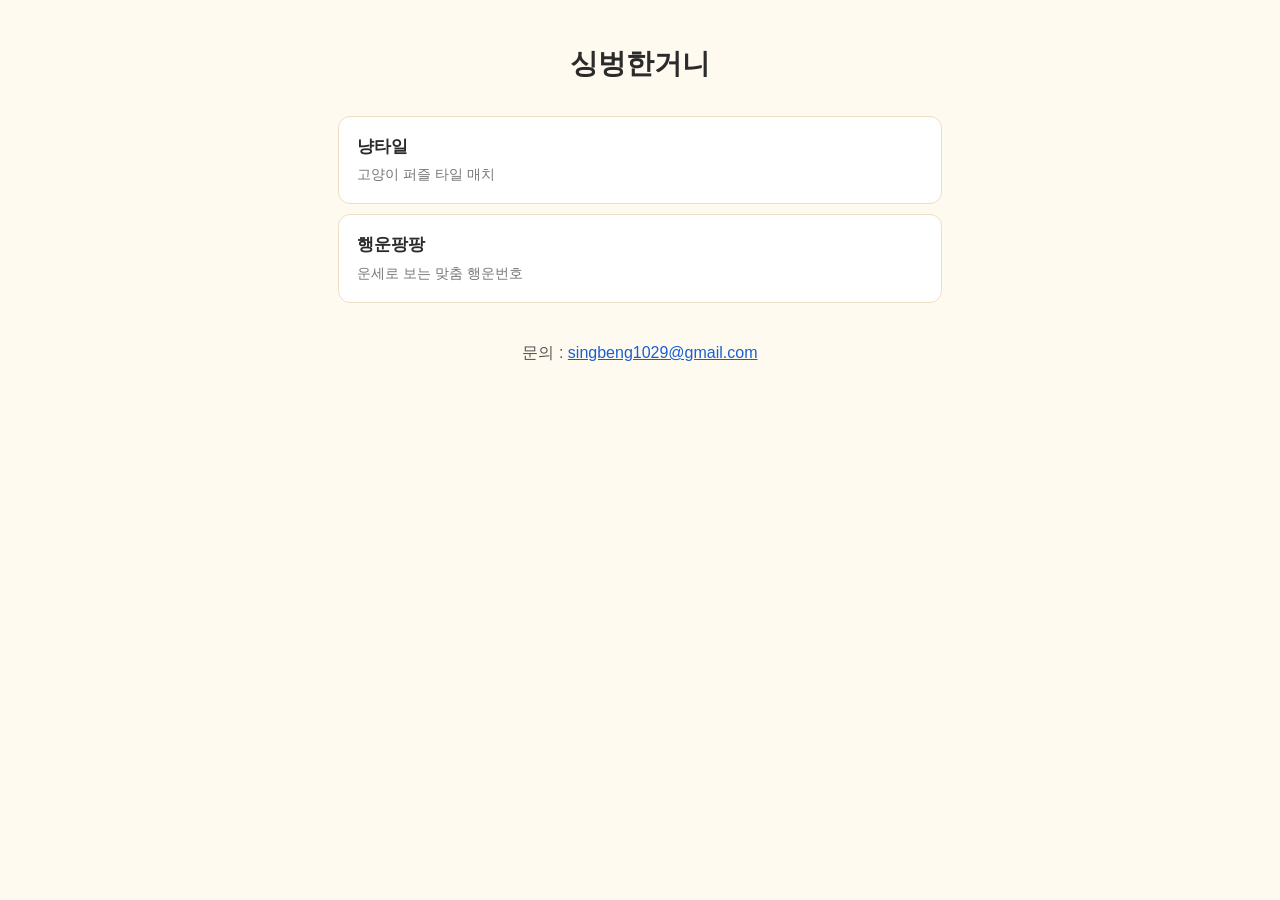
<file: index.html>
<!doctype html>
<html lang="ko">
<head>
<meta charset="utf-8">
<meta name="viewport" content="width=device-width, initial-scale=1">
<title>싱벙한거니</title>
<link rel="stylesheet" href="style.css">
</head>
<body><div class="wrap">

<h1>싱벙한거니</h1>
<div class="list">
<a class="item" href="nyangtile/">냥타일<small>고양이 퍼즐 타일 매치</small></a>
<a class="item" href="luckyday/">행운팡팡<small>운세로 보는 맞춤 행운번호</small></a>
</div>
<p class="contact">문의 : <a href="mailto:singbeng1029@gmail.com">singbeng1029@gmail.com</a></p>

</div></body>
</html>
</file>
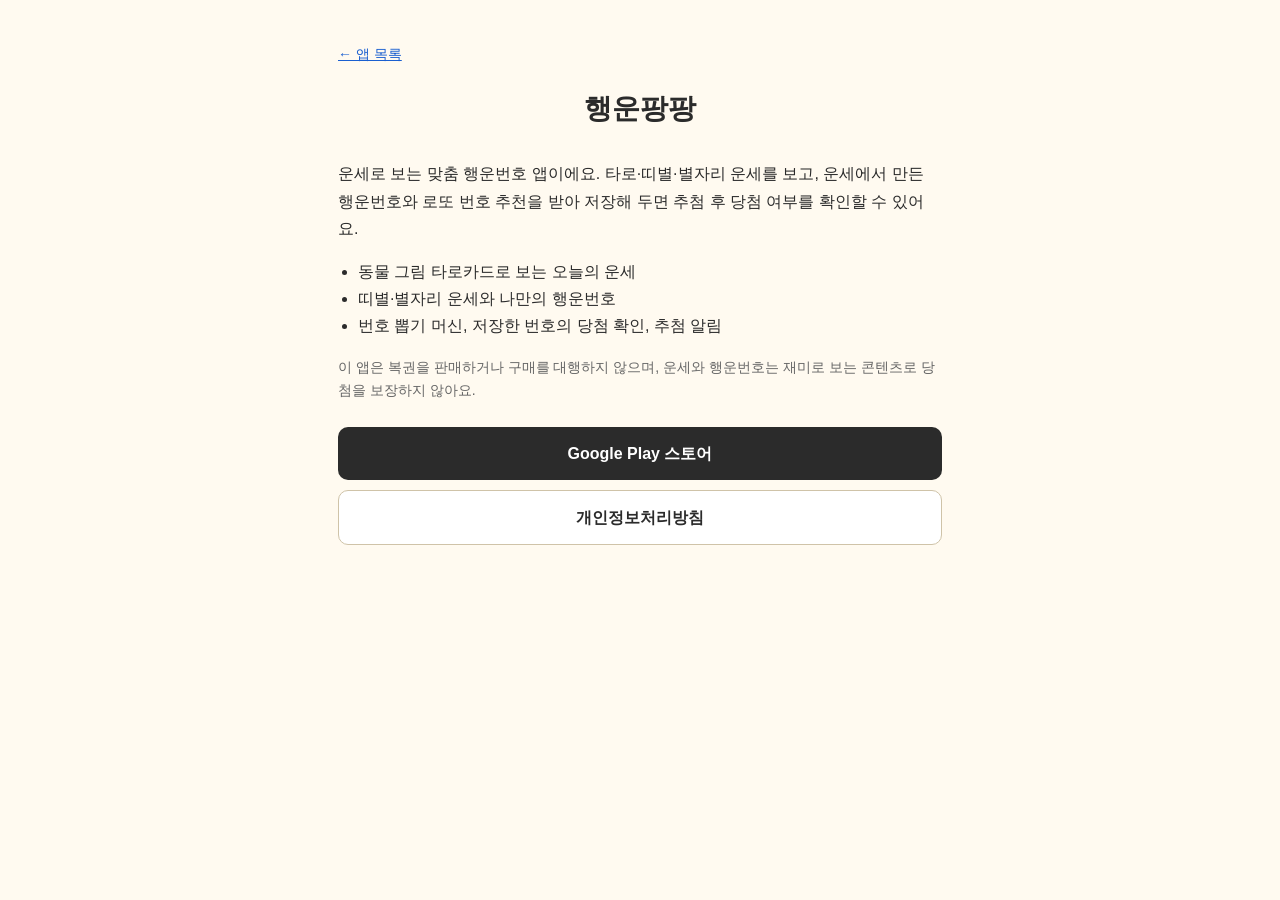
<file: luckyday/index.html>
<!doctype html>
<html lang="ko">
<head>
<meta charset="utf-8">
<meta name="viewport" content="width=device-width, initial-scale=1">
<title>행운팡팡 - 싱벙한거니</title>
<link rel="stylesheet" href="../style.css">
</head>
<body><div class="wrap"><a class="back" href="../">← 앱 목록</a>

<h1>행운팡팡</h1>
<p>운세로 보는 맞춤 행운번호 앱이에요. 타로·띠별·별자리 운세를 보고, 운세에서 만든 행운번호와 로또 번호 추천을 받아 저장해 두면 추첨 후 당첨 여부를 확인할 수 있어요.</p>
<ul>
<li>동물 그림 타로카드로 보는 오늘의 운세</li>
<li>띠별·별자리 운세와 나만의 행운번호</li>
<li>번호 뽑기 머신, 저장한 번호의 당첨 확인, 추첨 알림</li>
</ul>
<p class="note">이 앱은 복권을 판매하거나 구매를 대행하지 않으며, 운세와 행운번호는 재미로 보는 콘텐츠로 당첨을 보장하지 않아요.</p>
<div class="btns">
<a class="btn" href="https://play.google.com/store/apps/details?id=smile.luckyday">Google Play 스토어</a>
<a class="btn sub" href="privacy.html">개인정보처리방침</a>
</div>

</div></body>
</html>
</file>
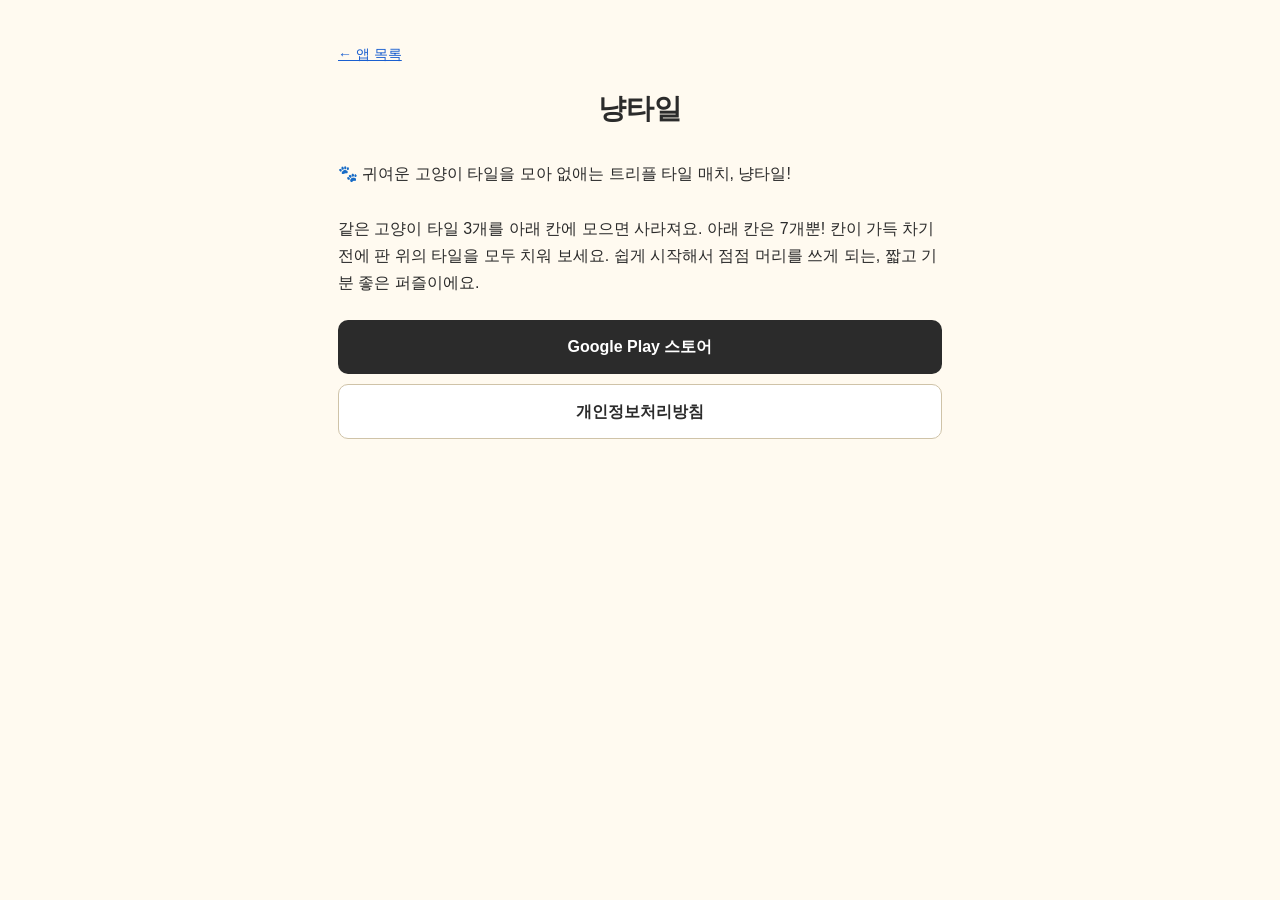
<file: nyangtile/index.html>
<!doctype html>
<html lang="ko">
<head>
<meta charset="utf-8">
<meta name="viewport" content="width=device-width, initial-scale=1">
<title>냥타일 - 싱벙한거니</title>
<link rel="stylesheet" href="../style.css">
</head>
<body><div class="wrap"><a class="back" href="../">← 앱 목록</a>

<h1>냥타일</h1>
<p>🐾 귀여운 고양이 타일을 모아 없애는 트리플 타일 매치, 냥타일!<br><br>

같은 고양이 타일 3개를 아래 칸에 모으면 사라져요.
아래 칸은 7개뿐! 칸이 가득 차기 전에 판 위의 타일을 모두 치워 보세요.
쉽게 시작해서 점점 머리를 쓰게 되는, 짧고 기분 좋은 퍼즐이에요.</p>
<div class="btns">
<a class="btn" href="https://play.google.com/store/apps/details?id=smile.nyangtile">Google Play 스토어</a>
<a class="btn sub" href="https://app.notion.com/p/1dd837a8cbe580efb5e5e6adc38f2913">개인정보처리방침</a>
</div>

</div></body>
</html>
</file>
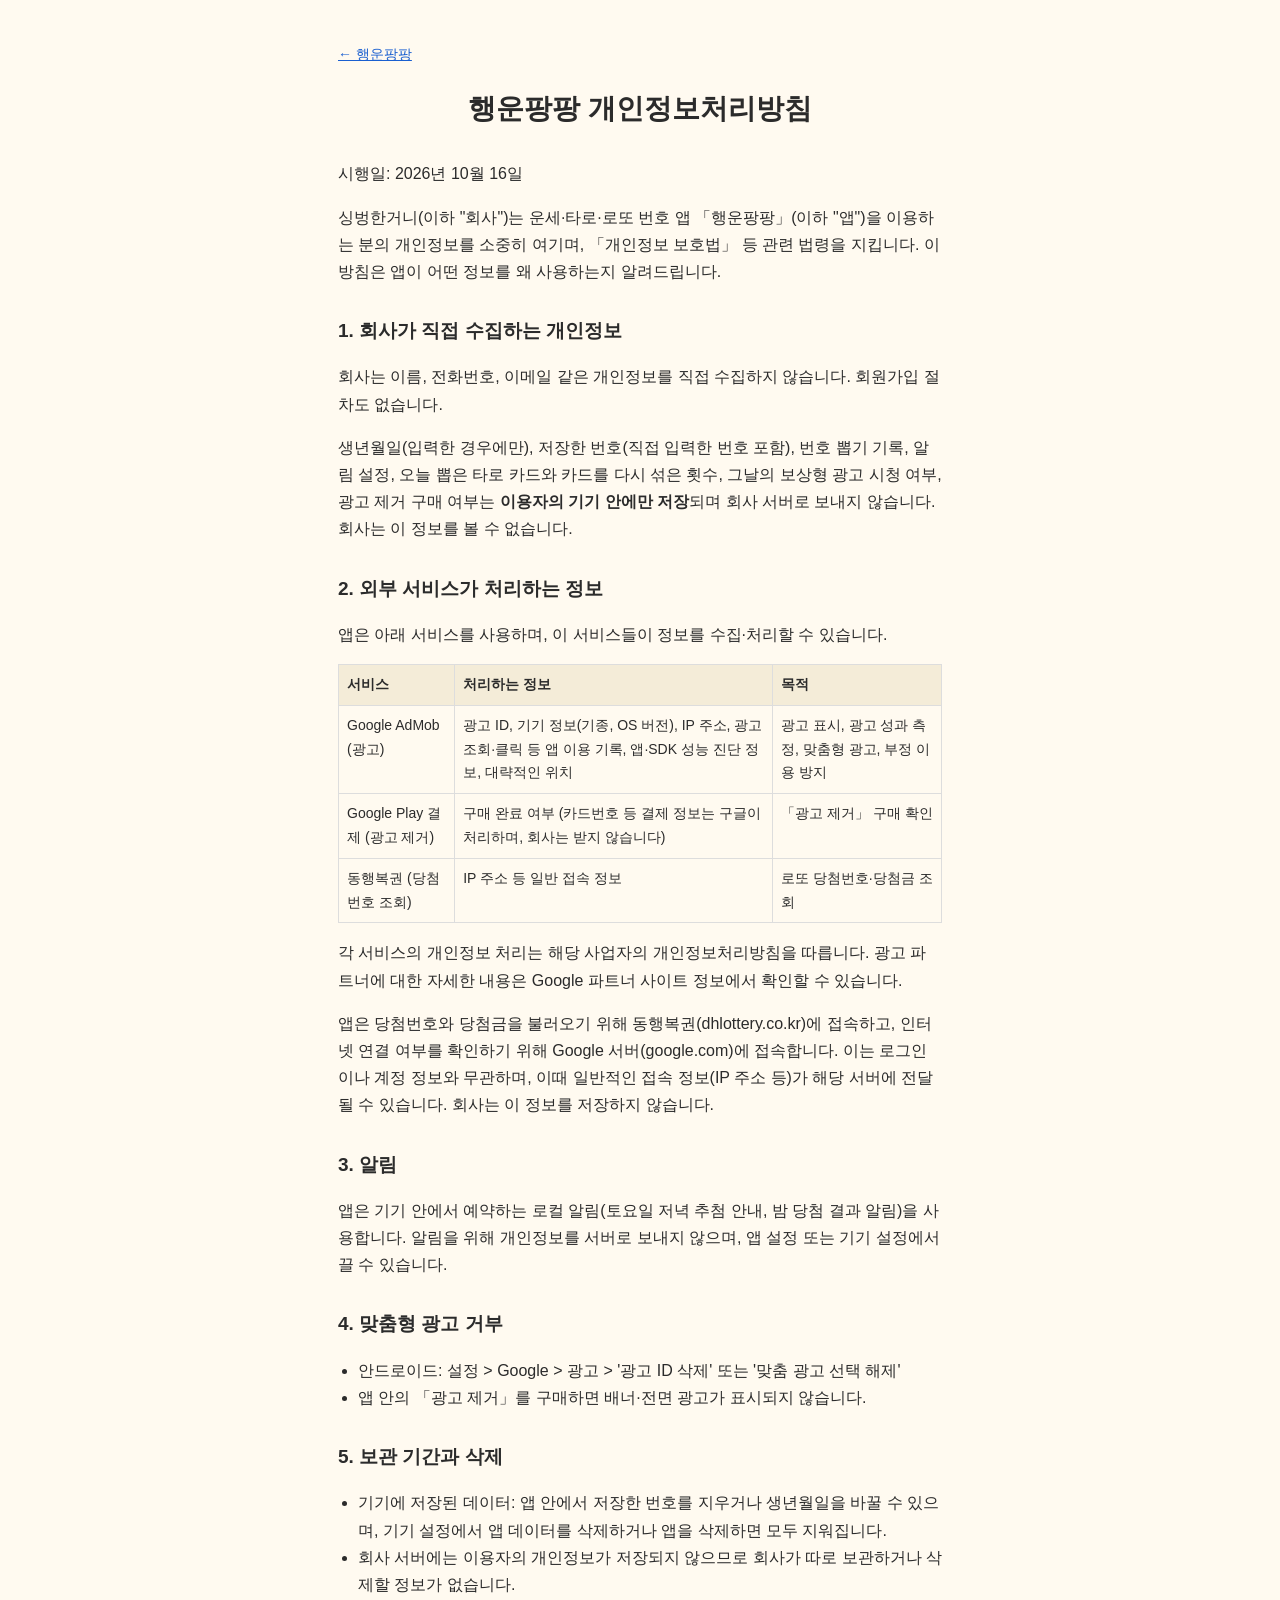
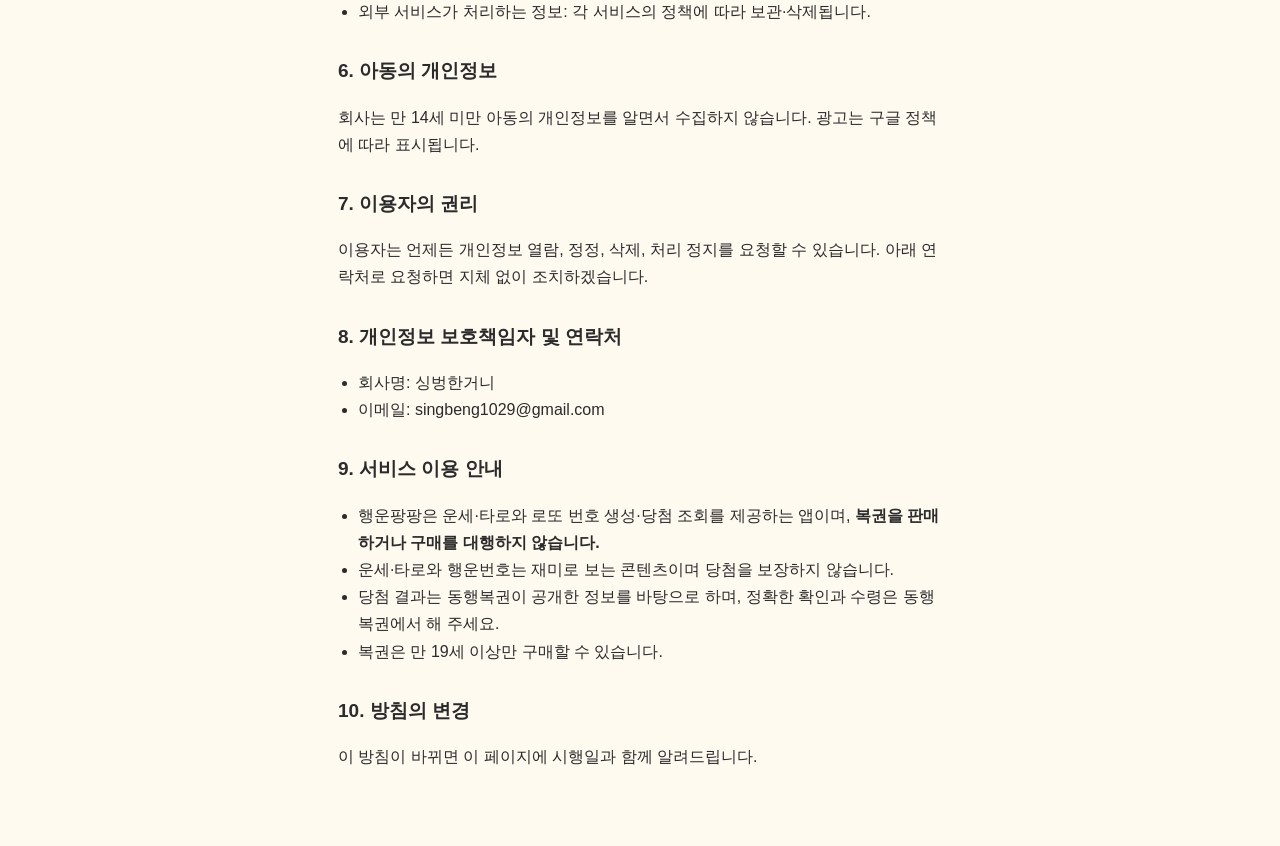
<file: luckyday/privacy.html>
<!doctype html>
<html lang="ko">
<head>
<meta charset="utf-8">
<meta name="viewport" content="width=device-width, initial-scale=1">
<title>행운팡팡 개인정보처리방침</title>
<link rel="stylesheet" href="../style.css">
</head>
<body><div class="wrap">
<a class="back" href="./">← 행운팡팡</a>
<h1>행운팡팡 개인정보처리방침</h1>
<p>시행일: 2026년 10월 16일</p>
<p>싱벙한거니(이하 &quot;회사&quot;)는 운세·타로·로또 번호 앱 「행운팡팡」(이하 &quot;앱&quot;)을 이용하는 분의 개인정보를 소중히 여기며, 「개인정보 보호법」 등 관련 법령을 지킵니다. 이 방침은 앱이 어떤 정보를 왜 사용하는지 알려드립니다.</p>
<h2>1. 회사가 직접 수집하는 개인정보</h2>
<p>회사는 이름, 전화번호, 이메일 같은 개인정보를 직접 수집하지 않습니다. 회원가입 절차도 없습니다.</p>
<p>생년월일(입력한 경우에만), 저장한 번호(직접 입력한 번호 포함), 번호 뽑기 기록, 알림 설정, 오늘 뽑은 타로 카드와 카드를 다시 섞은 횟수, 그날의 보상형 광고 시청 여부, 광고 제거 구매 여부는 <strong>이용자의 기기 안에만 저장</strong>되며 회사 서버로 보내지 않습니다. 회사는 이 정보를 볼 수 없습니다.</p>
<h2>2. 외부 서비스가 처리하는 정보</h2>
<p>앱은 아래 서비스를 사용하며, 이 서비스들이 정보를 수집·처리할 수 있습니다.</p>
<table><tr><th>서비스</th><th>처리하는 정보</th><th>목적</th></tr><tr><td>Google AdMob (광고)</td><td>광고 ID, 기기 정보(기종, OS 버전), IP 주소, 광고 조회·클릭 등 앱 이용 기록, 앱·SDK 성능 진단 정보, 대략적인 위치</td><td>광고 표시, 광고 성과 측정, 맞춤형 광고, 부정 이용 방지</td></tr><tr><td>Google Play 결제 (광고 제거)</td><td>구매 완료 여부 (카드번호 등 결제 정보는 구글이 처리하며, 회사는 받지 않습니다)</td><td>「광고 제거」 구매 확인</td></tr><tr><td>동행복권 (당첨번호 조회)</td><td>IP 주소 등 일반 접속 정보</td><td>로또 당첨번호·당첨금 조회</td></tr></table>
<p>각 서비스의 개인정보 처리는 해당 사업자의 개인정보처리방침을 따릅니다. 광고 파트너에 대한 자세한 내용은 Google 파트너 사이트 정보에서 확인할 수 있습니다.</p>
<p>앱은 당첨번호와 당첨금을 불러오기 위해 동행복권(dhlottery.co.kr)에 접속하고, 인터넷 연결 여부를 확인하기 위해 Google 서버(google.com)에 접속합니다. 이는 로그인이나 계정 정보와 무관하며, 이때 일반적인 접속 정보(IP 주소 등)가 해당 서버에 전달될 수 있습니다. 회사는 이 정보를 저장하지 않습니다.</p>
<h2>3. 알림</h2>
<p>앱은 기기 안에서 예약하는 로컬 알림(토요일 저녁 추첨 안내, 밤 당첨 결과 알림)을 사용합니다. 알림을 위해 개인정보를 서버로 보내지 않으며, 앱 설정 또는 기기 설정에서 끌 수 있습니다.</p>
<h2>4. 맞춤형 광고 거부</h2>
<ul><li>안드로이드: 설정 &gt; Google &gt; 광고 &gt; &#x27;광고 ID 삭제&#x27; 또는 &#x27;맞춤 광고 선택 해제&#x27;</li><li>앱 안의 「광고 제거」를 구매하면 배너·전면 광고가 표시되지 않습니다.</li></ul>
<h2>5. 보관 기간과 삭제</h2>
<ul><li>기기에 저장된 데이터: 앱 안에서 저장한 번호를 지우거나 생년월일을 바꿀 수 있으며, 기기 설정에서 앱 데이터를 삭제하거나 앱을 삭제하면 모두 지워집니다.</li><li>회사 서버에는 이용자의 개인정보가 저장되지 않으므로 회사가 따로 보관하거나 삭제할 정보가 없습니다.</li><li>외부 서비스가 처리하는 정보: 각 서비스의 정책에 따라 보관·삭제됩니다.</li></ul>
<h2>6. 아동의 개인정보</h2>
<p>회사는 만 14세 미만 아동의 개인정보를 알면서 수집하지 않습니다. 광고는 구글 정책에 따라 표시됩니다.</p>
<h2>7. 이용자의 권리</h2>
<p>이용자는 언제든 개인정보 열람, 정정, 삭제, 처리 정지를 요청할 수 있습니다. 아래 연락처로 요청하면 지체 없이 조치하겠습니다.</p>
<h2>8. 개인정보 보호책임자 및 연락처</h2>
<ul><li>회사명: 싱벙한거니</li><li>이메일: singbeng1029@gmail.com</li></ul>
<h2>9. 서비스 이용 안내</h2>
<ul><li>행운팡팡은 운세·타로와 로또 번호 생성·당첨 조회를 제공하는 앱이며, <strong>복권을 판매하거나 구매를 대행하지 않습니다.</strong></li><li>운세·타로와 행운번호는 재미로 보는 콘텐츠이며 당첨을 보장하지 않습니다.</li><li>당첨 결과는 동행복권이 공개한 정보를 바탕으로 하며, 정확한 확인과 수령은 동행복권에서 해 주세요.</li><li>복권은 만 19세 이상만 구매할 수 있습니다.</li></ul>
<h2>10. 방침의 변경</h2>
<p>이 방침이 바뀌면 이 페이지에 시행일과 함께 알려드립니다.</p>
</div></body>
</html>
</file>
<file: style.css>
*{box-sizing:border-box}
body{margin:0;background:#fffaf0;color:#2b2b2b;font-family:-apple-system,'Malgun Gothic','Apple SD Gothic Neo',sans-serif;line-height:1.7}
.wrap{max-width:640px;margin:0 auto;padding:40px 18px 60px}
h1{font-size:28px;text-align:center;margin:0 0 28px}
h2{font-size:19px;margin:30px 0 8px}
a{color:#1a5fd0}
.list{display:flex;flex-direction:column;gap:10px;margin:0 0 36px}
.item{display:block;padding:16px 18px;background:#fff;border:1px solid #ecdfc4;border-radius:12px;color:#2b2b2b;text-decoration:none;font-weight:700;font-size:17px}
.item small{display:block;font-weight:400;color:#777;font-size:14px;margin-top:2px}
.contact{text-align:center;color:#555}
.btns{display:flex;flex-direction:column;gap:10px;margin:24px 0}
.btn{display:block;text-align:center;padding:13px;border-radius:10px;background:#2b2b2b;color:#fff;text-decoration:none;font-weight:700}
.btn.sub{background:#fff;color:#2b2b2b;border:1px solid #cfc3a8}
.back{display:inline-block;margin-bottom:18px;font-size:14px}
table{border-collapse:collapse;width:100%;font-size:14px;margin:10px 0}
th,td{border:1px solid #ddd;padding:8px;text-align:left;vertical-align:top}
th{background:#f4ecd8}
ul{padding-left:20px}
.note{font-size:14px;color:#666}
</file>
